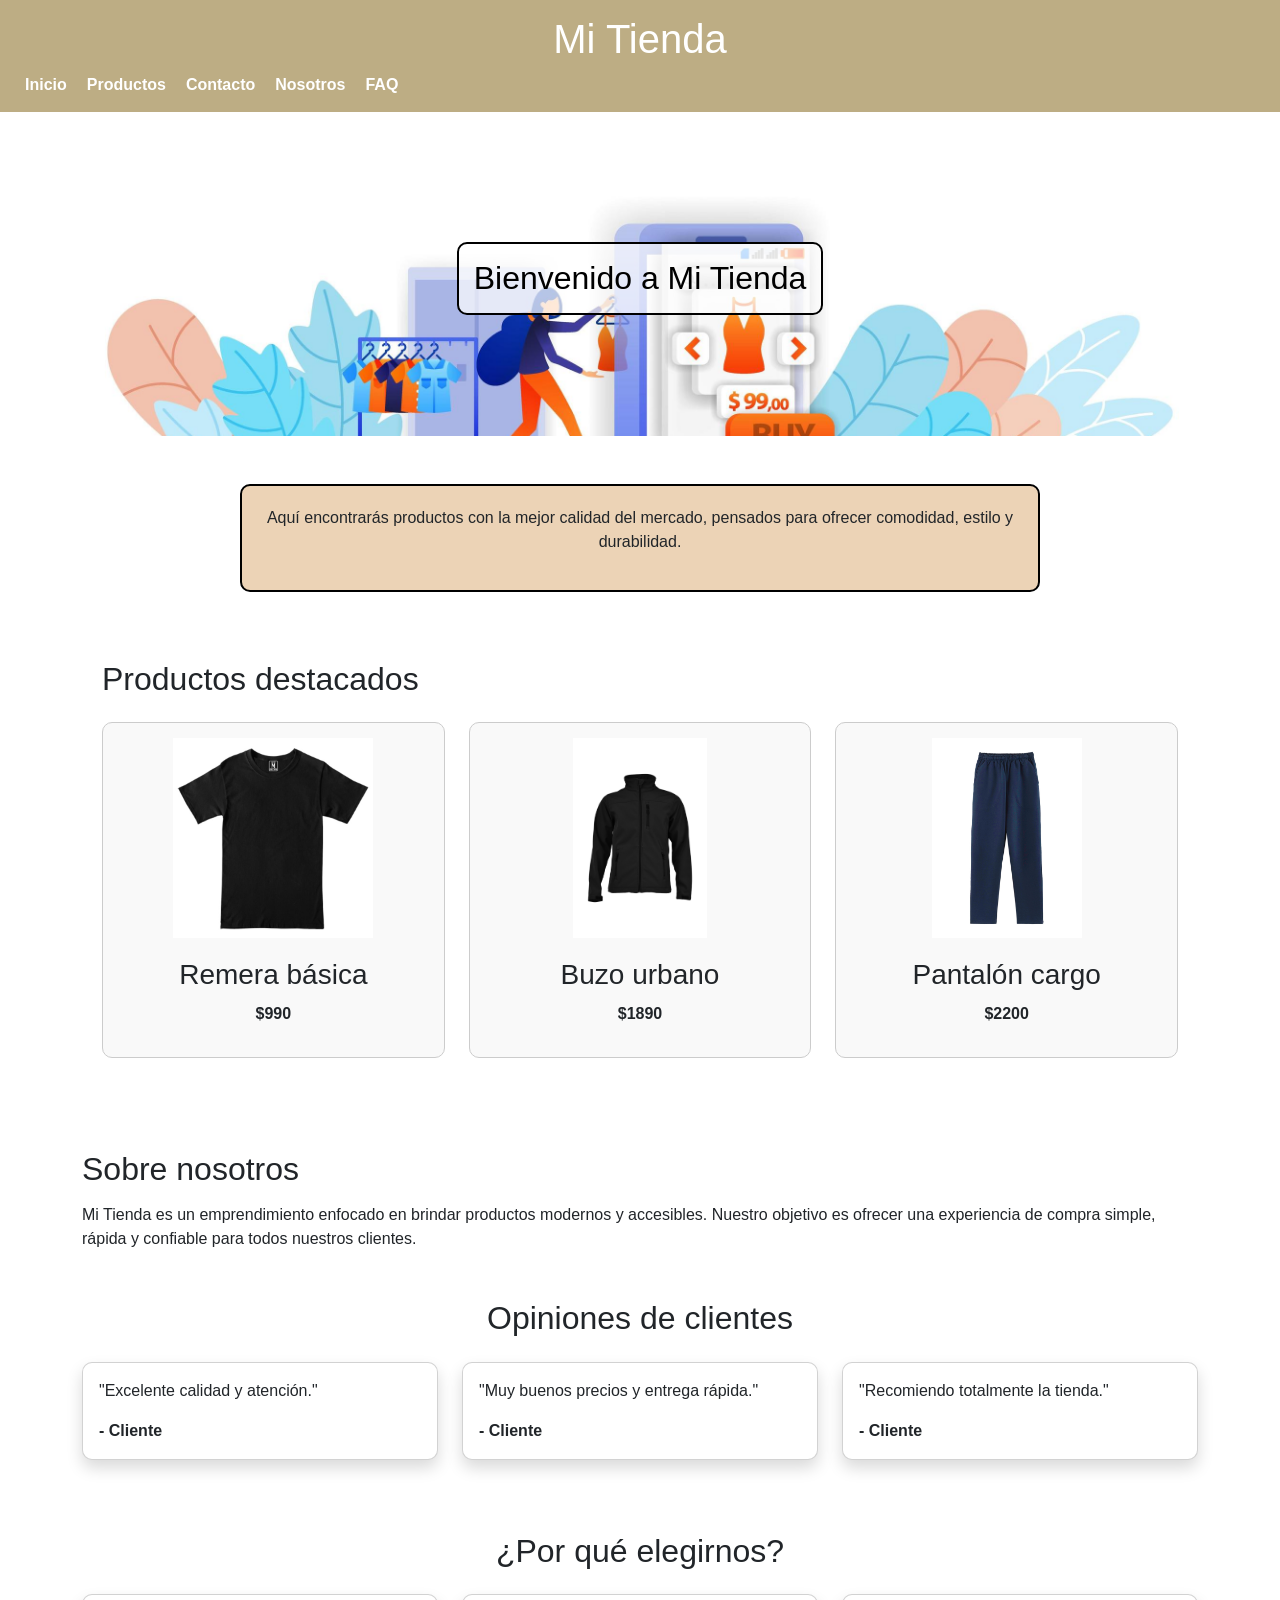
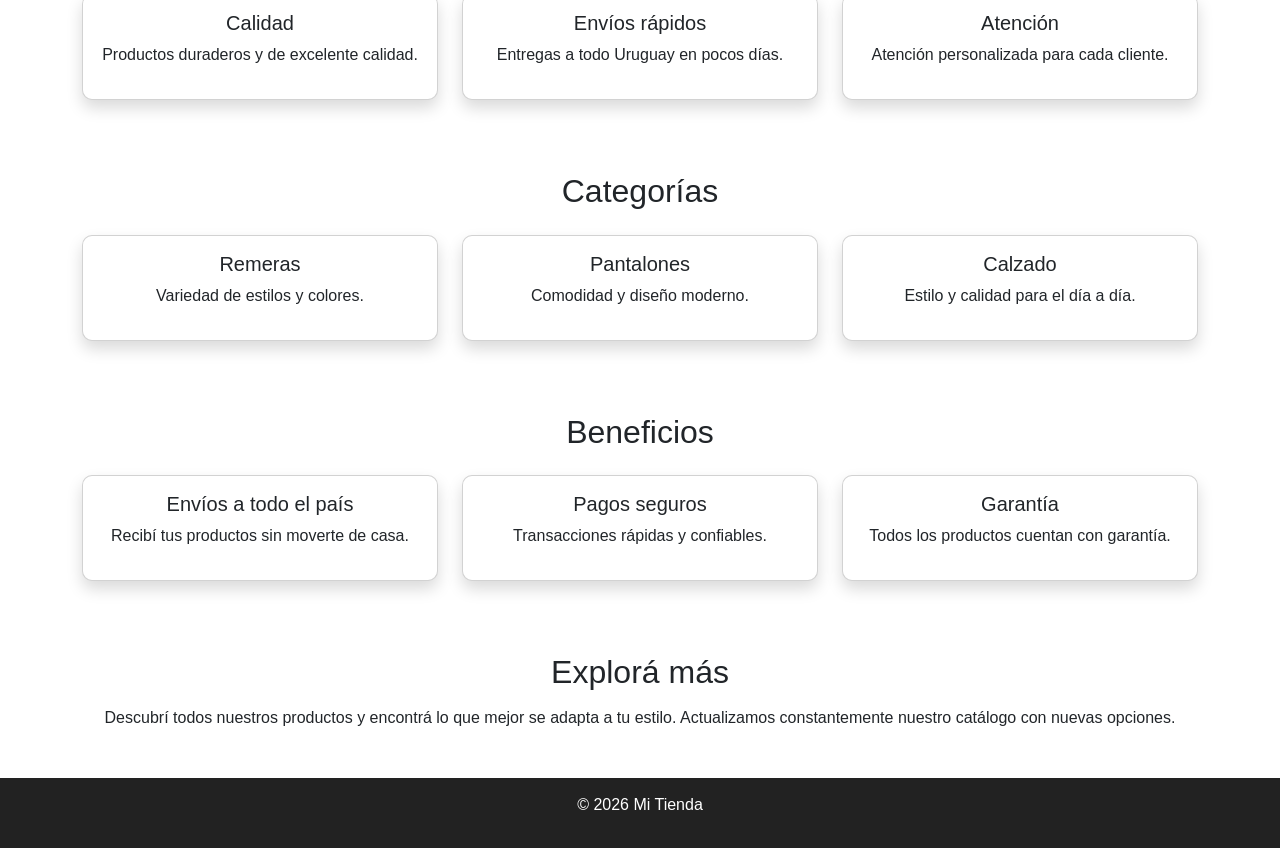
<file: index.html>
<!DOCTYPE html>
<html lang="es">
<head>
  <meta charset="UTF-8">
  <title>Mi Tienda</title>
<meta name="description" content="Tienda online de calidad">
<meta name="keywords" content="ropa, tienda, comprar, moda">
<meta name="viewport" content="width=device-width, initial-scale=1.0">
<meta name="author" content="ag">
  <link href="https://cdn.jsdelivr.net/npm/bootstrap@5.3.0/dist/css/bootstrap.min.css" rel="stylesheet">

  <link rel="stylesheet" href="./css/styles.css">
</head>
<body>

  <header class="header">
  <h1>Mi Tienda</h1>
  <nav class="nav">
    <a href="index.html">Inicio</a>
    <a href="./pages/productos.html">Productos</a>
    <a href="./pages/contacto.html">Contacto</a>
    <a href="./pages/nosotros.html">Nosotros</a>
    <a href="./pages/faq.html">FAQ</a>
  </nav>
</header>

  <main class="container mt-4">

  <!-- HERO -->
  <section class="hero text-center mb-5">
    <h2>Bienvenido a Mi Tienda</h2>
    
  </section>

  <!-- TEXTO -->
  <section class="texto mb-5">
    <p>
      Aquí encontrarás productos con la mejor calidad del mercado,
      pensados para ofrecer comodidad, estilo y durabilidad.
    </p>
  </section>

  <!-- PRODUCTOS DESTACADOS -->
  <section class="productos1">
    <h2 class="mb-4">Productos destacados</h2>

    <div class="row">

      <article class="col-md-4 mb-4">
        <div class="producto">
          <img src="./img/remera.jpg" class="card-img-top" alt="Remera blanca">
          <div class="card-body">
            <h3 class="card-title">Remera básica</h3>
            <p>$990</p>
          </div>
        </div>
      </article>

      <article class="col-md-4 mb-4">
        <div class="producto">
          <img src="./img/campera.jpg" class="card-img-top" alt="Buzo negro">
          <div class="card-body">
            <h3 class="card-title">Buzo urbano</h3>
            <p>$1890</p>
          </div>
        </div>
      </article>

      <article class="col-md-4 mb-4">
        <div class="producto">
          <img src="./img/pantalon.jpg" class="card-img-top" alt="Pantalón cargo">
          <div class="card-body">
            <h3 class="card-title">Pantalón cargo</h3>
            <p>$2200</p>
          </div>
        </div>
      </article>

    </div>
  </section>

  <!-- SOBRE NOSOTROS -->
  <section class="mt-5">
    <h2>Sobre nosotros</h2>
    <p>
      Mi Tienda es un emprendimiento enfocado en brindar productos modernos
      y accesibles. Nuestro objetivo es ofrecer una experiencia de compra
      simple, rápida y confiable para todos nuestros clientes.
    </p>
  </section>

  <!-- OPINIONES -->
  <section class="mt-5 mb-5">
  <h2 class="text-center mb-4">Opiniones de clientes</h2>

  <div class="row">

    <article class="col-md-4 col-sm-6 mb-4">
      <div class="card h-100 shadow">
        <div class="card-body">
          <p>"Excelente calidad y atención."</p>
          <strong>- Cliente</strong>
        </div>
      </div>
    </article>

    <article class="col-md-4 col-sm-6 mb-4">
      <div class="card h-100 shadow">
        <div class="card-body">
          <p>"Muy buenos precios y entrega rápida."</p>
          <strong>- Cliente</strong>
        </div>
      </div>
    </article>

    <article class="col-md-4 col-sm-6 mb-4">
      <div class="card h-100 shadow">
        <div class="card-body">
          <p>"Recomiendo totalmente la tienda."</p>
          <strong>- Cliente</strong>
        </div>
      </div>
    </article>

  </div>
</section>
<section class="mt-5 mb-5">
  <h2 class="text-center mb-4">¿Por qué elegirnos?</h2>

  <div class="row">

    <article class="col-md-4 col-sm-6 mb-4">
      <div class="card h-100 text-center shadow">
        <div class="card-body">
          <h5 class="card-title">Calidad</h5>
          <p>Productos duraderos y de excelente calidad.</p>
        </div>
      </div>
    </article>

    <article class="col-md-4 col-sm-6 mb-4">
      <div class="card h-100 text-center shadow">
        <div class="card-body">
          <h5 class="card-title">Envíos rápidos</h5>
          <p>Entregas a todo Uruguay en pocos días.</p>
        </div>
      </div>
    </article>

    <article class="col-md-4 col-sm-6 mb-4">
      <div class="card h-100 text-center shadow">
        <div class="card-body">
          <h5 class="card-title">Atención</h5>
          <p>Atención personalizada para cada cliente.</p>
        </div>
      </div>
    </article>

  </div>
</section>
<section class="mt-5">
  <h2 class="text-center mb-4">Categorías</h2>

  <div class="row">

    <article class="col-md-4 col-sm-6 mb-4">
      <div class="card h-100 text-center shadow">
        <div class="card-body">
          <h5>Remeras</h5>
          <p>Variedad de estilos y colores.</p>
        </div>
      </div>
    </article>

    <article class="col-md-4 col-sm-6 mb-4">
      <div class="card h-100 text-center shadow">
        <div class="card-body">
          <h5>Pantalones</h5>
          <p>Comodidad y diseño moderno.</p>
        </div>
      </div>
    </article>

    <article class="col-md-4 col-sm-6 mb-4">
      <div class="card h-100 text-center shadow">
        <div class="card-body">
          <h5>Calzado</h5>
          <p>Estilo y calidad para el día a día.</p>
        </div>
      </div>
    </article>

  </div>
</section>
<section class="mt-5">
  <h2 class="text-center mb-4">Beneficios</h2>

  <div class="row">

    <article class="col-md-4 col-sm-6 mb-4">
      <div class="card h-100 text-center shadow">
        <div class="card-body">
          <h5>Envíos a todo el país</h5>
          <p>Recibí tus productos sin moverte de casa.</p>
        </div>
      </div>
    </article>

    <article class="col-md-4 col-sm-6 mb-4">
      <div class="card h-100 text-center shadow">
        <div class="card-body">
          <h5>Pagos seguros</h5>
          <p>Transacciones rápidas y confiables.</p>
        </div>
      </div>
    </article>

    <article class="col-md-4 col-sm-6 mb-4">
      <div class="card h-100 text-center shadow">
        <div class="card-body">
          <h5>Garantía</h5>
          <p>Todos los productos cuentan con garantía.</p>
        </div>
      </div>
    </article>

  </div>
</section>
<section class="mt-5 mb-5 text-center">
  <h2>Explorá más</h2>
  <p>
    Descubrí todos nuestros productos y encontrá lo que mejor se adapta a tu estilo.
    Actualizamos constantemente nuestro catálogo con nuevas opciones.
  </p>
</section>
</main>
<footer class="footer">
  <p>© 2026 Mi Tienda</p>
</footer>
</body>
</html>
</file>
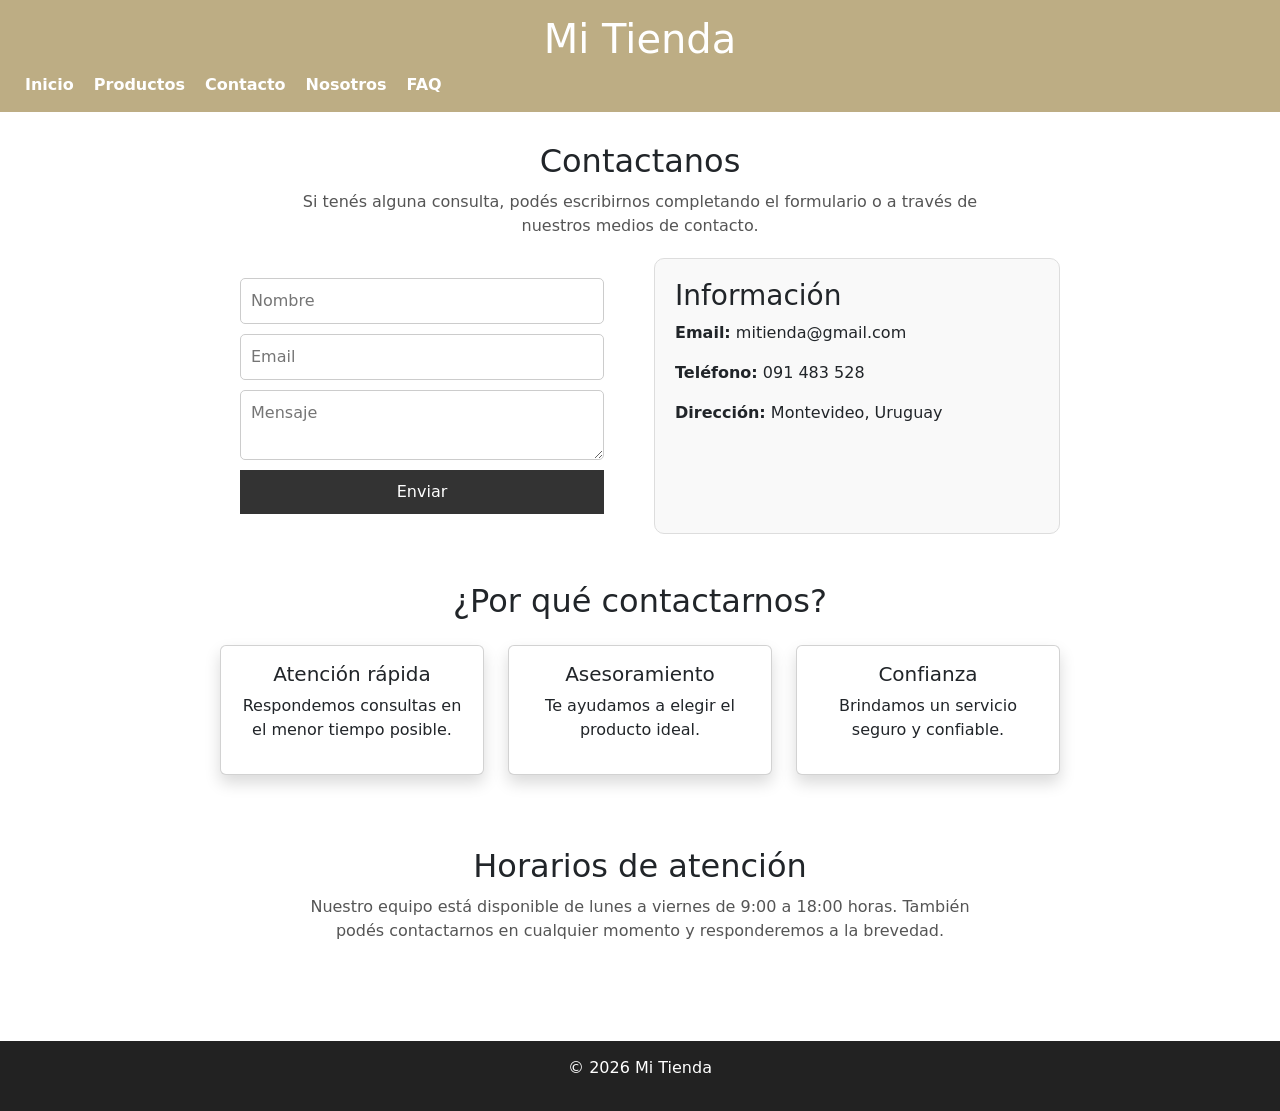
<file: pages/contacto.html>
<!DOCTYPE html>
<html lang="es">
<head>
  <meta charset="UTF-8">
  <title>Contacto</title>
  <link rel="stylesheet" href="../css/styles.css">
<meta name="description" content="Contactanos para más información">
<meta name="keywords" content="ropa, tienda, comprar, moda">
<meta name="viewport" content="width=device-width, initial-scale=1.0">
<meta name="author" content="ag">
 <link href="https://cdn.jsdelivr.net/npm/bootstrap@5.3.0/dist/css/bootstrap.min.css" rel="stylesheet">
</head>

<body>

<header class="header">
  <h1>Mi Tienda</h1>
  <nav class="nav">
    <a href="../index.html">Inicio</a>
    <a href="productos.html">Productos</a>
    <a href="contacto.html">Contacto</a>
    <a href="nosotros.html">Nosotros</a>
    <a href="faq.html">FAQ</a>
  </nav>
</header>

<main class="contacto">

  <h2>Contactanos</h2>

  <p class="contacto-texto">
    Si tenés alguna consulta, podés escribirnos completando el formulario
    o a través de nuestros medios de contacto.
  </p>

  <!-- CONTENIDO PRINCIPAL -->
  <div class="contacto-container">

    <!-- Formulario -->
    <form class="formulario">
      <input type="text" placeholder="Nombre" required>
      <input type="email" placeholder="Email" required>
      <textarea placeholder="Mensaje" required></textarea>
      <button>Enviar</button>
    </form>

    <!-- Info -->
    <div class="info-contacto">
      <h3>Información</h3>
      <p><strong>Email:</strong> mitienda@gmail.com</p>
      <p><strong>Teléfono:</strong> 091 483 528</p>
      <p><strong>Dirección:</strong> Montevideo, Uruguay</p>
    </div>

  </div>


  <section class="mt-5">
    <h2 class="text-center mb-4">¿Por qué contactarnos?</h2>

    <div class="row">

      <article class="col-md-4 col-sm-6 mb-4">
        <div class="card h-100 text-center shadow">
          <div class="card-body">
            <h5>Atención rápida</h5>
            <p>Respondemos consultas en el menor tiempo posible.</p>
          </div>
        </div>
      </article>

      <article class="col-md-4 col-sm-6 mb-4">
        <div class="card h-100 text-center shadow">
          <div class="card-body">
            <h5>Asesoramiento</h5>
            <p>Te ayudamos a elegir el producto ideal.</p>
          </div>
        </div>
      </article>

      <article class="col-md-4 col-sm-6 mb-4">
        <div class="card h-100 text-center shadow">
          <div class="card-body">
            <h5>Confianza</h5>
            <p>Brindamos un servicio seguro y confiable.</p>
          </div>
        </div>
      </article>

    </div>
  </section>


  <section class="mt-5 mb-5">
    <h2>Horarios de atención</h2>
    <p class="contacto-texto">
      Nuestro equipo está disponible de lunes a viernes de 9:00 a 18:00 horas.
      También podés contactarnos en cualquier momento y responderemos a la brevedad.
    </p>
  </section>

</main>

<footer class="footer">
  <p>© 2026 Mi Tienda</p>
</footer>


</body>
</html>
</file>
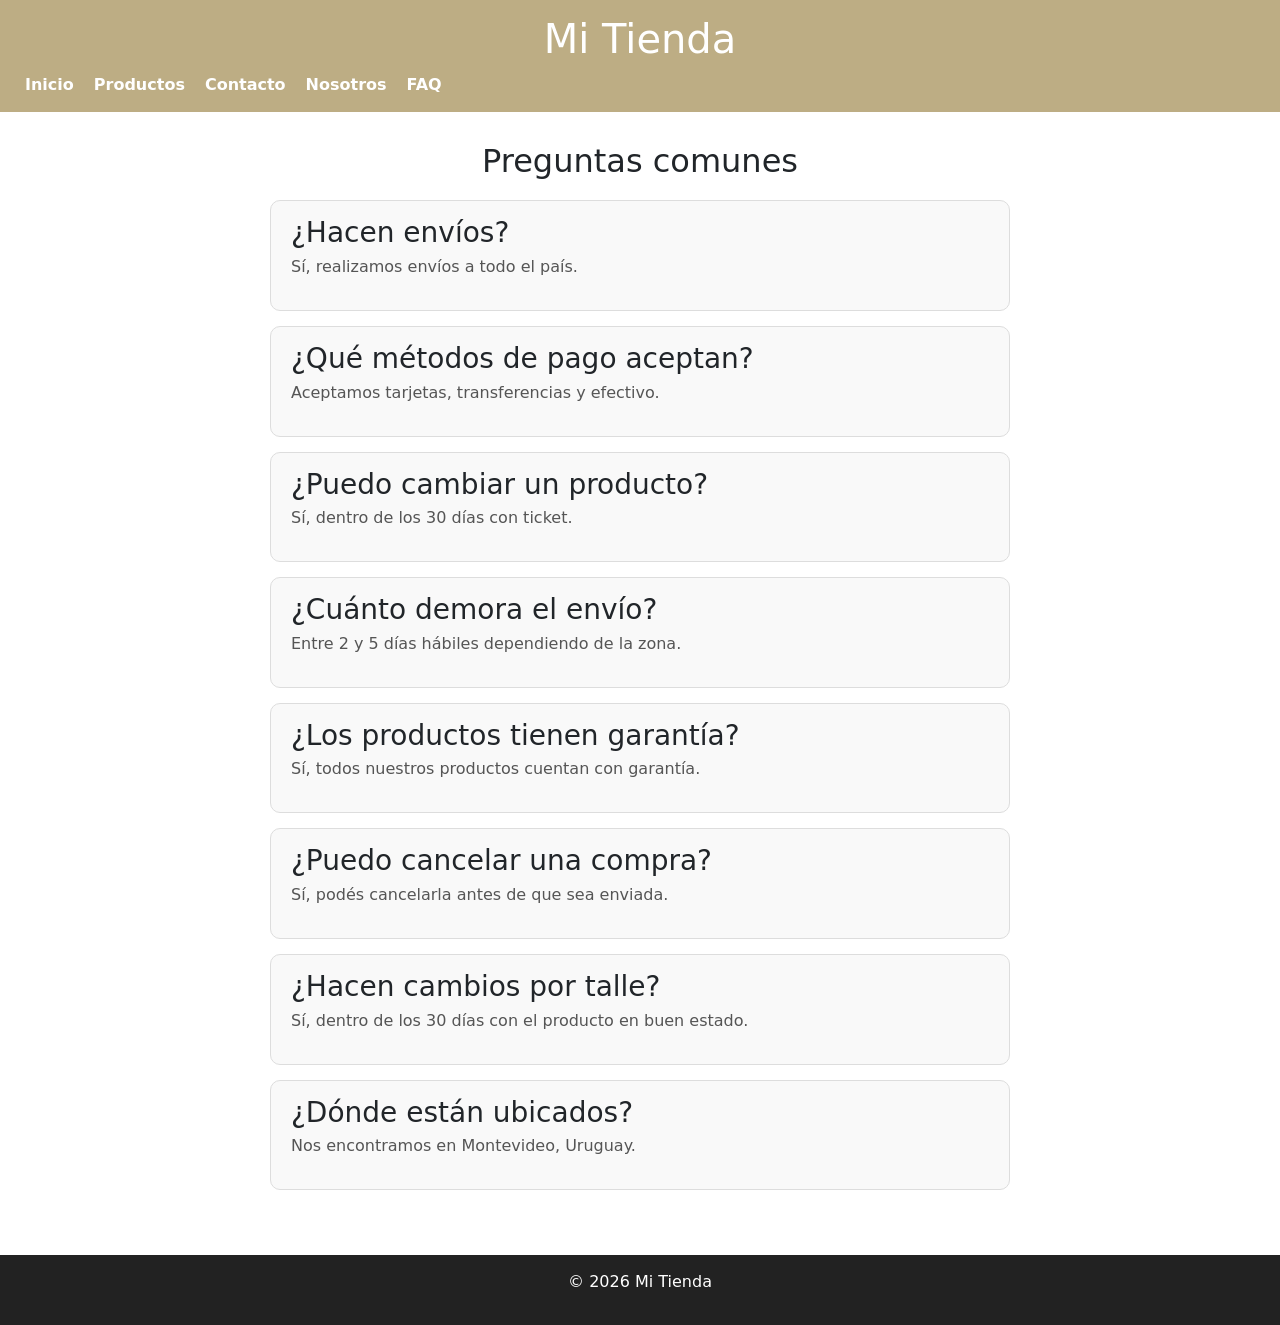
<file: pages/faq.html>
<!DOCTYPE html>
<html lang="es">
<head>
  <meta charset="UTF-8">
  <meta name="description" content="Preguntas frecuentes sobre nuestra tienda">
  <meta name="viewport" content="width=device-width, initial-scale=1.0">
  <title>FAQ</title>

  <link rel="stylesheet" href="../css/styles.css">
  <link href="https://cdn.jsdelivr.net/npm/bootstrap@5.3.0/dist/css/bootstrap.min.css" rel="stylesheet">
</head>
<body>

<header class="header">
  <h1>Mi Tienda</h1>
  <nav class="nav">
    <a href="../index.html">Inicio</a>
    <a href="productos.html">Productos</a>
    <a href="contacto.html">Contacto</a>
    <a href="nosotros.html">Nosotros</a>
    <a href="faq.html">FAQ</a>
  </nav>
</header>

<main class="faq">
  <h2>Preguntas comunes</h2>

  <div class="pregunta">
    <h3>¿Hacen envíos?</h3>
    <p>Sí, realizamos envíos a todo el país.</p>
  </div>

  <div class="pregunta">
    <h3>¿Qué métodos de pago aceptan?</h3>
    <p>Aceptamos tarjetas, transferencias y efectivo.</p>
  </div>

  <div class="pregunta">
    <h3>¿Puedo cambiar un producto?</h3>
    <p>Sí, dentro de los 30 días con ticket.</p>
  </div>
  <div class="pregunta">
  <h3>¿Cuánto demora el envío?</h3>
  <p>Entre 2 y 5 días hábiles dependiendo de la zona.</p>
</div>

<div class="pregunta">
  <h3>¿Los productos tienen garantía?</h3>
  <p>Sí, todos nuestros productos cuentan con garantía.</p>
</div>

<div class="pregunta">
  <h3>¿Puedo cancelar una compra?</h3>
  <p>Sí, podés cancelarla antes de que sea enviada.</p>
</div>

<div class="pregunta">
  <h3>¿Hacen cambios por talle?</h3>
  <p>Sí, dentro de los 30 días con el producto en buen estado.</p>
</div>

<div class="pregunta">
  <h3>¿Dónde están ubicados?</h3>
  <p>Nos encontramos en Montevideo, Uruguay.</p>
</div>

</main>

<footer class="footer">
  <p>© 2026 Mi Tienda</p>
</footer>

</body>
</html>
</file>
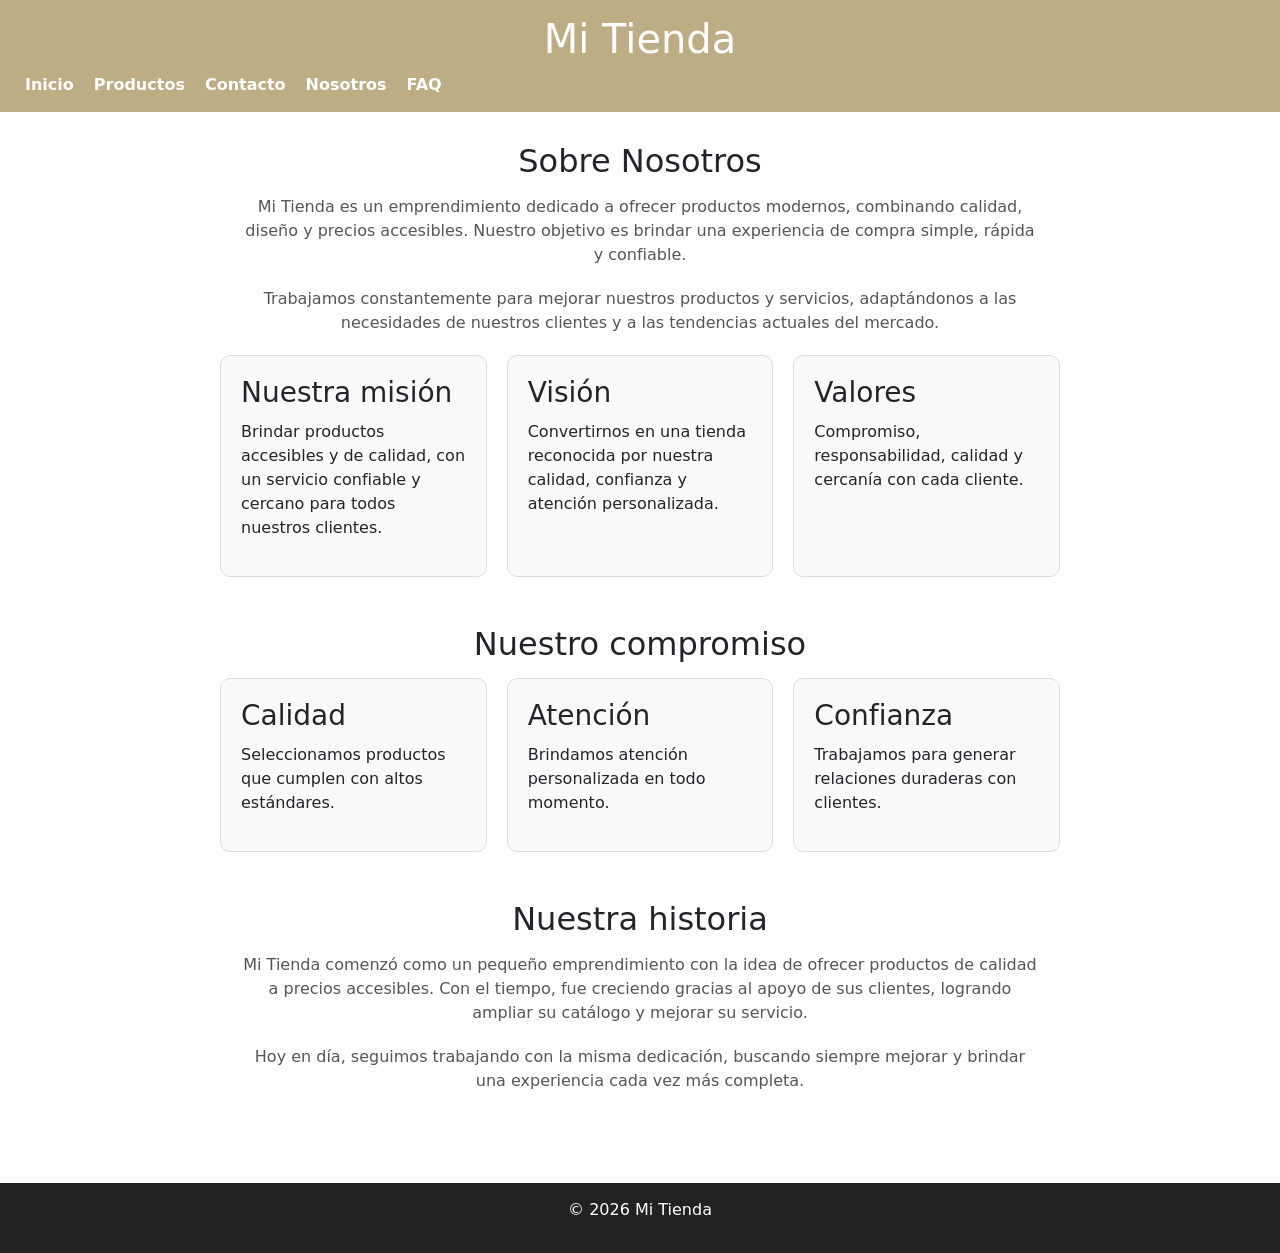
<file: pages/nosotros.html>
<!DOCTYPE html>
<html lang="es">
<head>
  <meta charset="UTF-8">
  <title>Nosotros</title>
  <link rel="stylesheet" href="../css/styles.css">
<meta name="description" content="Sobre Nosotros">
<meta name="keywords" content="ropa, tienda, comprar, moda">
<meta name="viewport" content="width=device-width, initial-scale=1.0">
<meta name="author" content="ag">
 <link href="https://cdn.jsdelivr.net/npm/bootstrap@5.3.0/dist/css/bootstrap.min.css" rel="stylesheet">
</head>
<body>


<header class="header">
  <h1>Mi Tienda</h1>
   <nav class="nav">
    <a href="../index.html">Inicio</a>
    <a href="productos.html">Productos</a>
    <a href="contacto.html">Contacto</a>
    <a href="nosotros.html">Nosotros</a>
    <a href="faq.html">FAQ</a>
  </nav>
</header>

<main class="nosotros">

  <h2>Sobre Nosotros</h2>

  <p class="nosotros-texto">
    Mi Tienda es un emprendimiento dedicado a ofrecer productos modernos,
    combinando calidad, diseño y precios accesibles. Nuestro objetivo es
    brindar una experiencia de compra simple, rápida y confiable.
  </p>

  <p class="nosotros-texto">
    Trabajamos constantemente para mejorar nuestros productos y servicios,
    adaptándonos a las necesidades de nuestros clientes y a las tendencias
    actuales del mercado.
  </p>

  <!-- CARDS PRINCIPALES -->
  <div class="nosotros-container">

    <div class="nosotros-card">
      <h3>Nuestra misión</h3>
      <p>
        Brindar productos accesibles y de calidad, con un servicio confiable
        y cercano para todos nuestros clientes.
      </p>
    </div>

    <div class="nosotros-card">
      <h3>Visión</h3>
      <p>
        Convertirnos en una tienda reconocida por nuestra calidad, confianza
        y atención personalizada.
      </p>
    </div>

    <div class="nosotros-card">
      <h3>Valores</h3>
      <p>
        Compromiso, responsabilidad, calidad y cercanía con cada cliente.
      </p>
    </div>

  </div>

  <!-- NUEVA SECCIÓN -->
  <section class="mt-5">
    <h2>Nuestro compromiso</h2>

    <div class="nosotros-container">

      <div class="nosotros-card">
        <h3>Calidad</h3>
        <p>Seleccionamos productos que cumplen con altos estándares.</p>
      </div>

      <div class="nosotros-card">
        <h3>Atención</h3>
        <p>Brindamos atención personalizada en todo momento.</p>
      </div>

      <div class="nosotros-card">
        <h3>Confianza</h3>
        <p>Trabajamos para generar relaciones duraderas con clientes.</p>
      </div>

    </div>
  </section>

  <!-- EXTRA PARA SCROLL -->
  <section class="mt-5">
    <h2>Nuestra historia</h2>
    <p class="nosotros-texto">
      Mi Tienda comenzó como un pequeño emprendimiento con la idea de ofrecer
      productos de calidad a precios accesibles. Con el tiempo, fue creciendo
      gracias al apoyo de sus clientes, logrando ampliar su catálogo y mejorar
      su servicio.
    </p>

    <p class="nosotros-texto">
      Hoy en día, seguimos trabajando con la misma dedicación, buscando siempre
      mejorar y brindar una experiencia cada vez más completa.
    </p>
  </section>

</main>

<footer class="footer">
  <p>© 2026 Mi Tienda</p>
</footer>

</body>

</html>
</file>
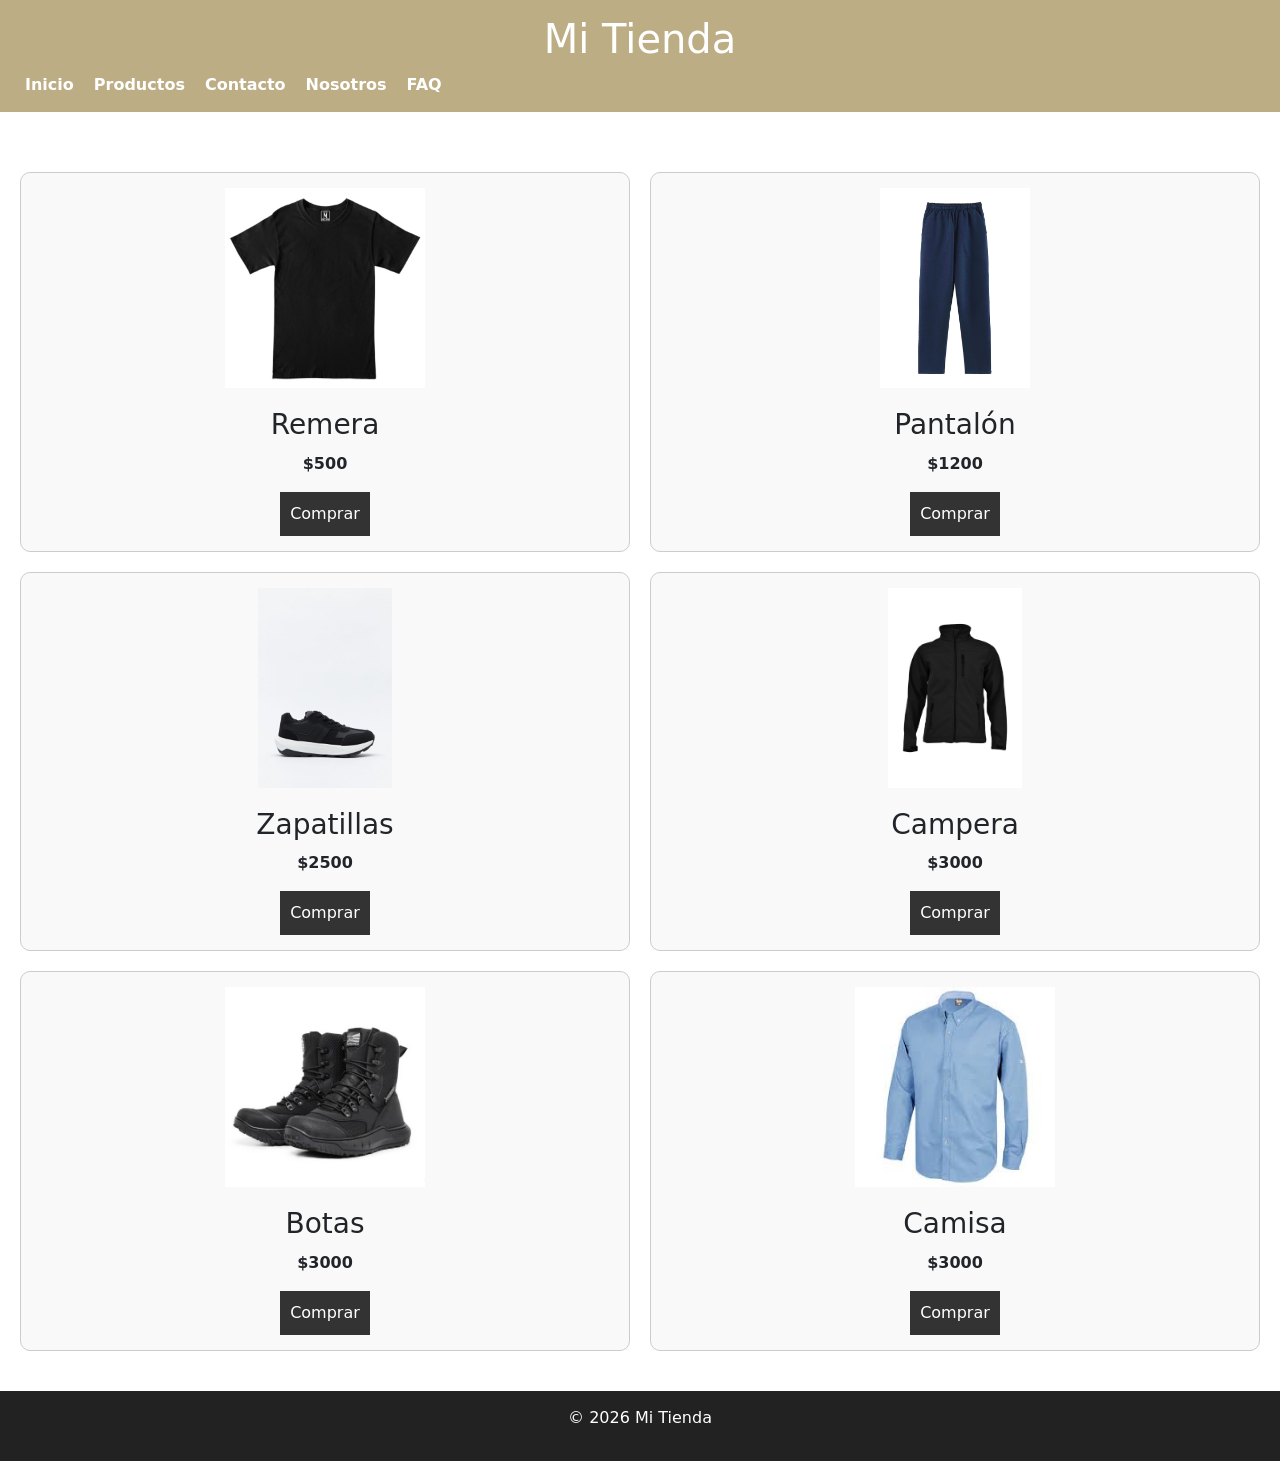
<file: pages/productos.html>
<!DOCTYPE html>
<html lang="es">
<head>
  <meta charset="UTF-8">
  <title>Productos</title>
  
<meta name="description" content="Explora nuestros productos disponibles">
<meta name="keywords" content="ropa, tienda, comprar, moda">
<meta name="viewport" content="width=device-width, initial-scale=1.0">
<meta name="author" content="ag">
<link rel="stylesheet" href="../css/styles.css">
 <link href="https://cdn.jsdelivr.net/npm/bootstrap@5.3.0/dist/css/bootstrap.min.css" rel="stylesheet">
</head>
<body>


 <header class="header">
  <h1>Mi Tienda</h1>
  <nav class="nav">
    <a href="../index.html">Inicio</a>
    <a href="productos.html">Productos</a>
    <a href="contacto.html">Contacto</a>
    <a href="nosotros.html">Nosotros</a>
    <a href="faq.html">FAQ</a>
  </nav>
</header>


<main class="productos">

  <div class="producto">
    <img src="../img/remera.jpg" alt="Remera negra">
    <h3>Remera</h3>
    <p>$500</p>
    <button>Comprar</button>
  </div>

  <div class="producto">
    <img src="../img/pantalon.jpg" alt="Pantalon">
    <h3>Pantalón</h3>
    <p>$1200</p>
    <button>Comprar</button>
  </div>

  <div class="producto">
    <img src="../img/zapatillas.jpg" alt="Zapatillas">
    <h3>Zapatillas</h3>
    <p>$2500</p>
    <button>Comprar</button>
  </div>

  <div class="producto">
    <img src="../img/campera.jpg" alt="Campera">
    <h3>Campera</h3>
    <p>$3000</p>
    <button>Comprar</button>
  </div>
<div class="producto">
    <img src="../img/botas.jpg" alt="Botas">
    <h3>Botas</h3>
    
    <p>$3000</p>
    <button>Comprar</button>
  </div>
  <div class="producto">
    <img src="../img/camisa.jpg" alt="Camisa">
    <h3>Camisa</h3>
    <p>$3000</p>
    <button>Comprar</button>
  </div>
</main>
<footer class="footer">
  <p>© 2026 Mi Tienda</p>
</footer>
</body>
</html>
</file>
<file: css/styles.css>
body {
  font-family: Arial, sans-serif;
  margin: 0;
}

/* HEADER */
.header {
  background: #bdad84;
  color: white;
  padding: 15px;
  text-align: center;
}

/* NAV */
.nav {
  margin-top: 10px;
}

.nav a {
  color: white;
  margin: 0 10px;
  text-decoration: none;
  font-weight: bold;
}

.nav a:hover {
  color: #ccc;
}

/* PRODUCTOS (GRID) */
.productos {
  display: grid;
  grid-template-columns: repeat(2, 1fr);
  gap: 20px;
  padding: 20px;
}
.productos1 {

  grid-template-columns: repeat(2, 1fr);
  gap: 20px;
  padding: 20px;
}

/* PRODUCTO INDIVIDUAL */
.producto {
  border: 1px solid #ccc;
  padding: 15px;
  text-align: center;
  transition: transform 0.3s;
}

.producto:hover {
  transform: scale(1.05);
}

/* FORMULARIO */
.formulario {
  display: flex;
  flex-direction: column;
  gap: 10px;
  padding: 20px;
  
}

/* FOOTER */
.footer {
  background: #222;
  color: white;
  text-align: center;
  padding: 15px;
  margin-top: 20px;
}

/*  TABLET */
@media (max-width: 900px) {
  .productos {
    grid-template-columns: repeat(2, 1fr);
  }
}

/*  CELU */
@media (max-width: 600px) {

  .productos {
    grid-template-columns: 1fr;
  }

  .nav {
    display: flex;
    flex-direction: column;
    gap: 10px;
  }

}


.producto img {
  width: 100%;
  height: 200px;
  object-fit: contain;
  margin-bottom: 10px;
}
.producto {
  border-radius: 10px;
  background: #f9f9f9;
}

.producto h3 {
  margin: 10px 0;
}

.producto p {
  font-weight: bold;
}
.producto:hover {
  transform: scale(1.05);
  box-shadow: 0 5px 15px rgba(0,0,0,0.2);
}

button {
  background: #333;
  color: white;
  border: none;
  padding: 10px;
  cursor: pointer;
}

button:hover {
  background: #555;
}


.hero {
  background-image: url("../img/inicio.jpg");
  background-size: cover;
  background-position: top;
  height: 300px;

  display: flex;
  align-items: center;
  justify-content: center;
  

  color: black;
  text-align: center;
}
.hero h2 {
  background: rgba(255, 255, 255, 0.7); 
  padding: 15px; 
  border-radius: 10px; 
  border: 2px solid black; 
}

.texto {
  background: rgba(228, 192, 151, 0.7);
  padding: 20px;
  border-radius: 10px;
  border: 2px solid black;

  max-width: 800px;
  margin: 0 auto;
  text-align: center;
}

.faq {
  padding: 30px;
  max-width: 800px;
  margin: 0 auto;
}

.faq h2 {
  text-align: center;
  margin-bottom: 20px;
}

/* Caja de cada pregunta */
.pregunta {
  background: #f9f9f9;
  padding: 15px 20px;
  border-radius: 10px;
  margin-bottom: 15px;
  border: 1px solid #ddd;
  transition: transform 0.2s, box-shadow 0.2s;
}

/* Efecto hover */
.pregunta:hover {
  transform: scale(1.02);
  box-shadow: 0 4px 10px rgba(0,0,0,0.1);
}

.pregunta h3 {
  margin-bottom: 5px;
}

.pregunta p {
  color: #555;
}
.contacto {
  padding: 30px;
  max-width: 900px;
  margin: 0 auto;
}

.contacto h2 {
  text-align: center;
  margin-bottom: 10px;
}

.contacto-texto {
  text-align: center;
  margin-bottom: 20px;
  color: #555;
}

/* Contenedor */
.contacto-container {
  display: flex;
  gap: 30px;
  flex-wrap: wrap;
}

/* Info lateral */
.info-contacto {
  flex: 1;
  background: #f9f9f9;
  padding: 20px;
  border-radius: 10px;
  border: 1px solid #ddd;
}




.formulario {
  flex: 1;
}

.formulario input,
.formulario textarea {
  padding: 10px;
  border: 1px solid #ccc;
  border-radius: 5px;
}

.formulario button {
  background: #333;
  color: white;
  border: none;
  padding: 10px;
  cursor: pointer;
}

.formulario button:hover {
  background: #555;
}
 @media (max-width: 600px) {
  .contacto-container {
    flex-direction: column;
  }
}

.nosotros {
  padding: 30px;
  max-width: 900px;
  margin: 0 auto;
}

.nosotros h2 {
  text-align: center;
  margin-bottom: 15px;
}

.nosotros-texto {
  text-align: center;
  margin-bottom: 25px;
  color: #555;
}

/* Contenedor */
.nosotros-container {
  display: flex;
  gap: 20px;
  flex-wrap: wrap;
}

/* Cards */
.nosotros-card {
  flex: 1;
  background: #f9f9f9;
  padding: 20px;
  border-radius: 10px;
  border: 1px solid #ddd;
  transition: transform 0.2s, box-shadow 0.2s;
}

.nosotros-card:hover {
  transform: scale(1.03);
  box-shadow: 0 4px 10px rgba(0,0,0,0.1);
}

.nosotros-card h3 {
  margin-bottom: 10px;
}
@media (max-width: 600px) {
  .nosotros-container {
    flex-direction: column;
  }
}


a {
  transition: color 0.3s;
}
.hero {
  background-image: url("../img/inicio.jpg");
  background-size: cover;
  background-position: center;
  min-height: 300px;

  display: flex;
  align-items: center;
  justify-content: center;

  color: black;
  text-align: center;
  padding: 40px 20px;
}
.productos {
  margin-top: 40px;
} 
section {
  margin-bottom: 40px;
}
h2 {
  margin-bottom: 15px;
}
.card {
  border-radius: 10px;
}
.card {
  transition: transform 0.3s ease, box-shadow 0.3s ease;
}

.card:hover {
  transform: translateY(-8px) scale(1.03);
  box-shadow: 0 10px 25px rgba(0,0,0,0.2);
}
.nosotros-texto {
  max-width: 800px;
  margin: 0 auto 20px auto;
}
.contacto-texto {
  max-width: 700px;
  margin: 0 auto 20px auto;
}
section {
  margin-bottom: 40px;
}
</file>
